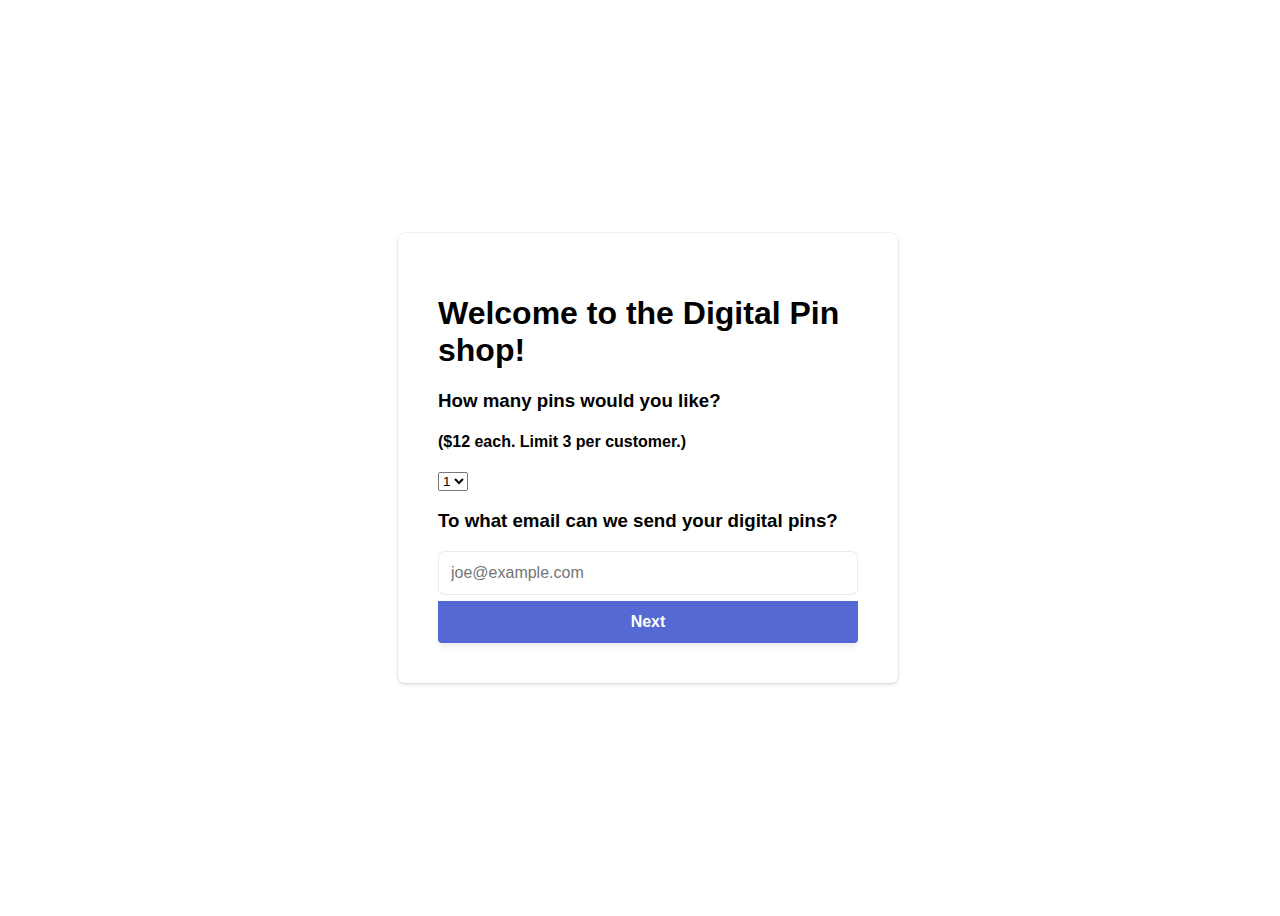
<file: index.html>
<!DOCTYPE html>
<html lang="en">
  <head>
    <meta charset="utf-8" />
    <meta name="description" content="A demo of a card payment on Stripe" />
    <meta name="viewport" content="width=device-width, initial-scale=1" />
    <link rel="stylesheet" href="global.css" />
  </head>

  <body>
    <form action="/checkout.html">
    <h1>Welcome to the Digital Pin shop!</h1>
    <h3>How many pins would you like?</h3>
    <h4>($12 each. Limit 3 per customer.)</h4>
     <div>
      <select id="quantity" name="quantity"> 
        <option value="1">1</option>
        <option value="2">2</option>
        <option value="3">3</option>
      </select>
     </div>
     <h3>To what email can we send your digital pins?</h3>
     <input id="email" name="email" type="text" placeholder="joe@example.com"></input>
      <button id="submit">
        <div class="spinner hidden" id="spinner"></div>
        <span id="button-text">Next</span>
      </button>
    </form>
  </body>
</html>
</file>
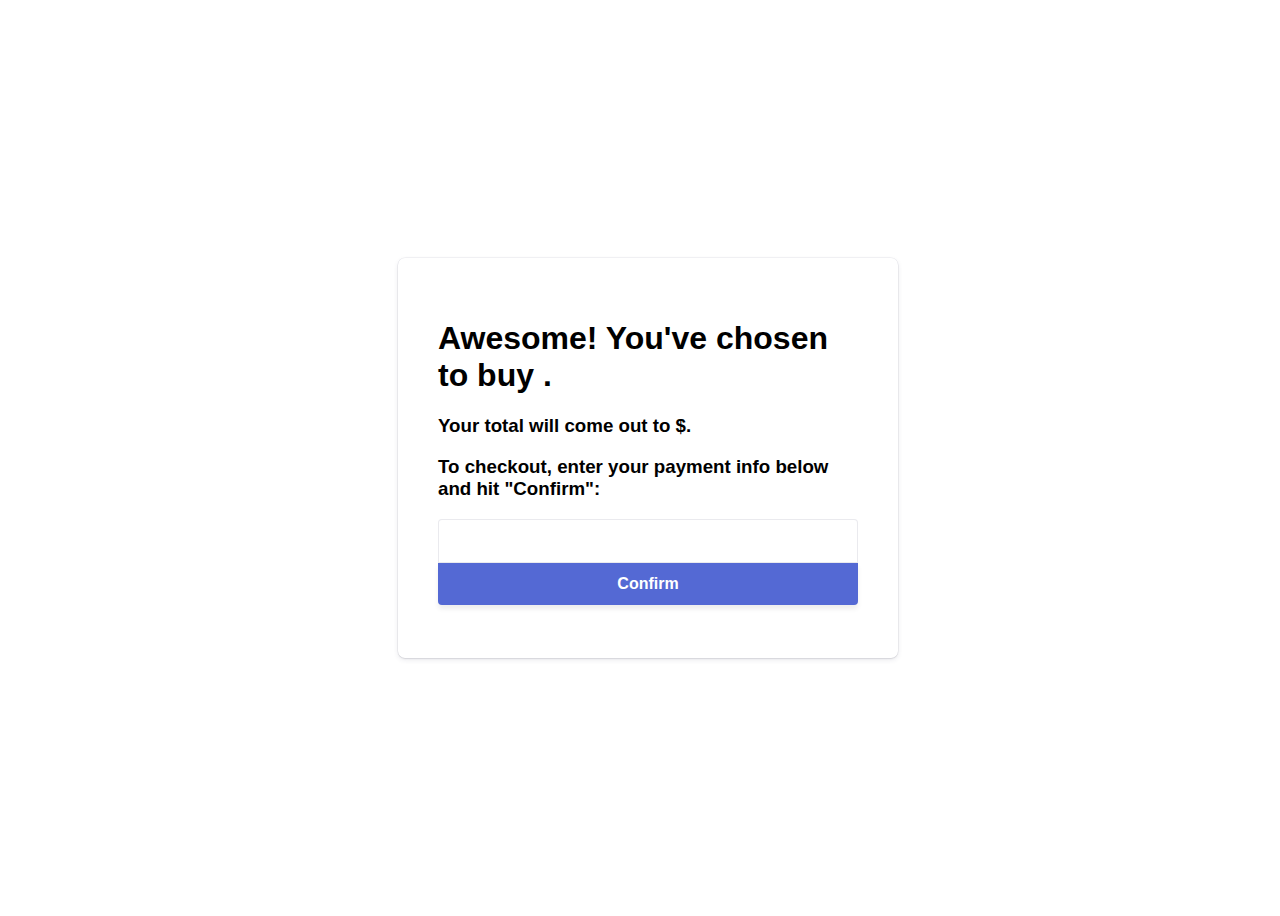
<file: checkout.html>
<!DOCTYPE html>
<html lang="en">
  <head>
    <meta charset="utf-8" />
    <title>Accept a card payment</title>
    <meta name="description" content="A demo of a card payment on Stripe" />
    <meta name="viewport" content="width=device-width, initial-scale=1" />

    <link rel="stylesheet" href="global.css" />
    <script src="https://js.stripe.com/v3/"></script>
    <script src="/client.js" defer></script>
  </head>

  <body>
    <form id="payment-form">
    <h1>Awesome! You've chosen to buy <span id="quantity"></span>.</h1>
    <h3>Your total will come out to $<span id="total-price"></span>.</h3>
     <h3> To checkout, enter your payment info below and hit "Confirm": </h3>
      <div id="card-element"></div>
      <button id="submit">
        <div class="spinner hidden" id="spinner"></div>
        <span id="button-text">Confirm</span>
      </button>
      <p id="card-error" role="alert"></p>
      <p class="result-message hidden">
        Payment succeeded! Your order is on its way. If you'd like to buy more pins
        <a href="/">click here</a>.
      </p>
    </form>
  </body>
</html>
</file>
<file: global.css>
/* I just stole this from a Stripe example */
/* Variables */
* {
  box-sizing: border-box;
}

body {
  font-family: -apple-system, BlinkMacSystemFont, sans-serif;
  font-size: 16px;
  -webkit-font-smoothing: antialiased;
  display: flex;
  justify-content: center;
  align-content: center;
  height: 100vh;
  width: 100vw;
}

form {
  width: 30vw;
  min-width: 500px;
  align-self: center;
  box-shadow: 0px 0px 0px 0.5px rgba(50, 50, 93, 0.1),
    0px 2px 5px 0px rgba(50, 50, 93, 0.1), 0px 1px 1.5px 0px rgba(0, 0, 0, 0.07);
  border-radius: 7px;
  padding: 40px;
}

input {
  border-radius: 6px;
  margin-bottom: 6px;
  padding: 12px;
  border: 1px solid rgba(50, 50, 93, 0.1);
  height: 44px;
  font-size: 16px;
  width: 100%;
  background: white;
}

.result-message {
  line-height: 22px;
  font-size: 16px;
}

.result-message a {
  color: rgb(89, 111, 214);
  font-weight: 600;
  text-decoration: none;
}

.hidden {
  display: none;
}

#card-error {
  color: rgb(105, 115, 134);
  text-align: left;
  font-size: 13px;
  line-height: 17px;
  margin-top: 12px;
}

#card-element {
  border-radius: 4px 4px 0 0 ;
  padding: 12px;
  border: 1px solid rgba(50, 50, 93, 0.1);
  height: 44px;
  width: 100%;
  background: white;
}

#payment-request-button {
  margin-bottom: 32px;
}

/* Buttons and links */
button {
  background: #5469d4;
  color: #ffffff;
  font-family: Arial, sans-serif;
  border-radius: 0 0 4px 4px;
  border: 0;
  padding: 12px 16px;
  font-size: 16px;
  font-weight: 600;
  cursor: pointer;
  display: block;
  transition: all 0.2s ease;
  box-shadow: 0px 4px 5.5px 0px rgba(0, 0, 0, 0.07);
  width: 100%;
}
button:hover {
  filter: contrast(115%);
}
button:disabled {
  opacity: 0.5;
  cursor: default;
}

/* spinner/processing state, errors */
.spinner,
.spinner:before,
.spinner:after {
  border-radius: 50%;
}
.spinner {
  color: #ffffff;
  font-size: 22px;
  text-indent: -99999px;
  margin: 0px auto;
  position: relative;
  width: 20px;
  height: 20px;
  box-shadow: inset 0 0 0 2px;
  -webkit-transform: translateZ(0);
  -ms-transform: translateZ(0);
  transform: translateZ(0);
}
.spinner:before,
.spinner:after {
  position: absolute;
  content: "";
}
.spinner:before {
  width: 10.4px;
  height: 20.4px;
  background: #5469d4;
  border-radius: 20.4px 0 0 20.4px;
  top: -0.2px;
  left: -0.2px;
  -webkit-transform-origin: 10.4px 10.2px;
  transform-origin: 10.4px 10.2px;
  -webkit-animation: loading 2s infinite ease 1.5s;
  animation: loading 2s infinite ease 1.5s;
}
.spinner:after {
  width: 10.4px;
  height: 10.2px;
  background: #5469d4;
  border-radius: 0 10.2px 10.2px 0;
  top: -0.1px;
  left: 10.2px;
  -webkit-transform-origin: 0px 10.2px;
  transform-origin: 0px 10.2px;
  -webkit-animation: loading 2s infinite ease;
  animation: loading 2s infinite ease;
}

@-webkit-keyframes loading {
  0% {
    -webkit-transform: rotate(0deg);
    transform: rotate(0deg);
  }
  100% {
    -webkit-transform: rotate(360deg);
    transform: rotate(360deg);
  }
}
@keyframes loading {
  0% {
    -webkit-transform: rotate(0deg);
    transform: rotate(0deg);
  }
  100% {
    -webkit-transform: rotate(360deg);
    transform: rotate(360deg);
  }
}

@media only screen and (max-width: 600px) {
  form {
    width: 80vw;
  }
}
</file>
